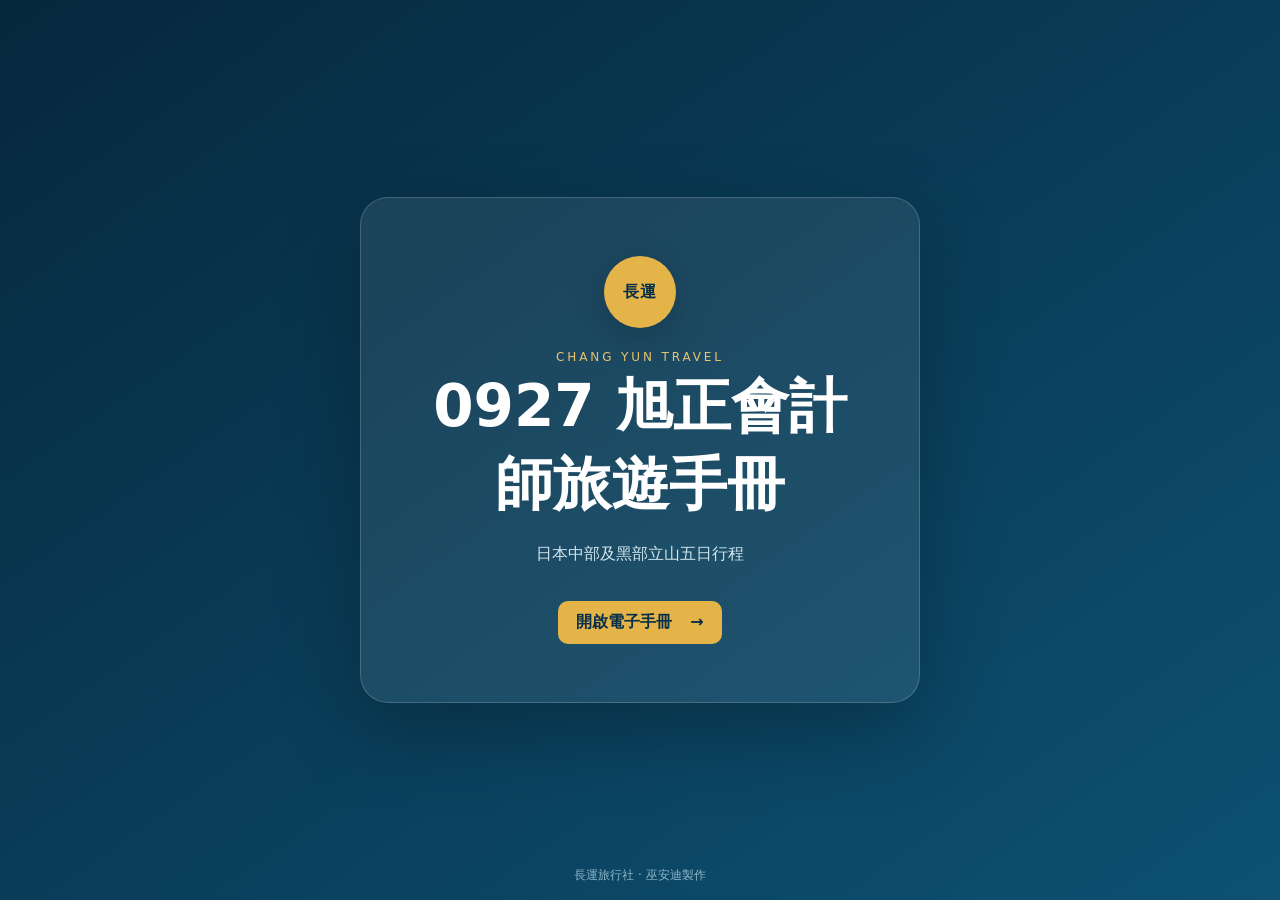
<file: index.html>
<!doctype html>
<html lang="zh-Hant">
<head>
  <meta charset="utf-8">
  <meta name="viewport" content="width=device-width,initial-scale=1,viewport-fit=cover">
  <meta name="theme-color" content="#082f49">
  <title>長運旅行社｜電子旅遊手冊</title>
  <link rel="stylesheet" href="assets/css/app.css">
</head>
<body>
  <main class="landing">
    <section class="landing-card">
      <div class="brand-mark">長運</div>
      <p class="eyebrow">CHANG YUN TRAVEL</p>
      <h1>0927 旭正會計師旅遊手冊</h1>
      <p>日本中部及黑部立山五日行程</p>
      <a class="demo-link" href="books/0927/">開啟電子手冊 <span aria-hidden="true">→</span></a>
    </section>
    <footer>長運旅行社 · 巫安迪製作</footer>
  </main>
</body>
</html>
</file>
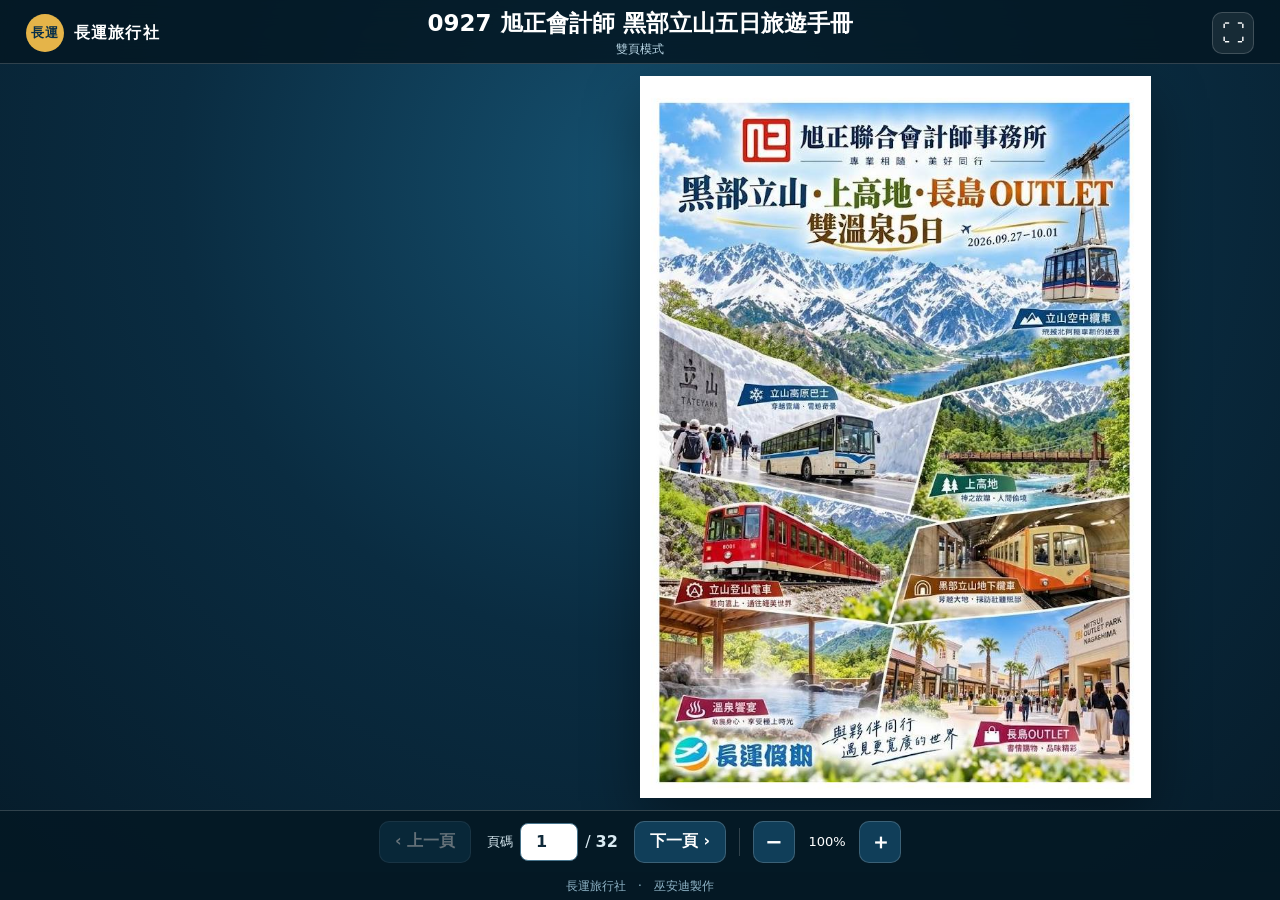
<file: books/0927/index.html>
<!doctype html>
<html lang="zh-Hant">
<head>
  <meta charset="utf-8">
  <meta name="viewport" content="width=device-width,initial-scale=1,maximum-scale=5,viewport-fit=cover">
  <meta name="theme-color" content="#082f49">
  <title>0927 旭正會計師 黑部立山五日旅遊手冊｜長運旅行社</title>
  <!-- Inline reader styles allow the cover to paint without a stylesheet request. -->
  <style>:root{--navy:#082f49;--navy2:#0c4a6e;--gold:#e5b449;--paper:#fffdf8;--ink:#102a3a;--muted:#6b7d87;--line:rgba(255,255,255,.18);font-family:"Noto Sans TC","Microsoft JhengHei",system-ui,sans-serif;color:var(--ink)}*{box-sizing:border-box}html,body{height:100%;margin:0}button,input{font:inherit}.reader-page{overflow:hidden;background:#071c2a}.app{height:100%;display:grid;grid-template-rows:64px minmax(0,1fr) 62px 28px;background:radial-gradient(circle at 50% 20%,#15506f 0,#0a2c41 48%,#061b29 100%);color:#fff}.topbar{display:grid;grid-template-columns:minmax(180px,1fr) minmax(220px,2fr) minmax(48px,1fr);align-items:center;padding:8px clamp(12px,2vw,28px);border-bottom:1px solid var(--line);background:rgba(4,24,36,.86);backdrop-filter:blur(12px);z-index:20}.brand{display:flex;align-items:center;gap:10px;font-weight:700;letter-spacing:.08em}.brand-mark{display:grid;place-items:center;width:72px;height:72px;border-radius:50%;background:var(--gold);color:var(--navy);font-weight:900;letter-spacing:.08em;box-shadow:0 10px 35px rgba(0,0,0,.18)}.brand-mark.small{width:38px;height:38px;font-size:13px;box-shadow:none}.book-heading{text-align:center;min-width:0}.book-heading h1{margin:0;font-size:clamp(16px,2vw,23px);white-space:nowrap;overflow:hidden;text-overflow:ellipsis}.book-heading span{display:block;margin-top:2px;color:#bad7e7;font-size:12px}.icon-button{justify-self:end;width:42px;height:42px;border:1px solid var(--line);border-radius:10px;background:rgba(255,255,255,.08);color:#fff;font-size:23px;cursor:pointer}.viewer-shell{position:relative;display:grid;place-items:center;overflow:auto;padding:12px}.zoom-stage{display:grid;place-items:center;min-width:100%;min-height:100%}.book{transition:transform .2s ease;filter:drop-shadow(0 22px 28px rgba(0,0,0,.36))}.loading-card,.error-card{position:absolute;z-index:10;display:flex;flex-direction:column;align-items:center;gap:10px;max-width:420px;padding:28px;border:1px solid var(--line);border-radius:18px;background:rgba(5,31,46,.92);box-shadow:0 18px 60px rgba(0,0,0,.3);text-align:center}.loading-card strong,.error-card strong{font-size:18px}.loading-card span:last-child,.error-card p{color:#c1d8e5;margin:0;line-height:1.6}.spinner{width:34px;height:34px;border:3px solid rgba(255,255,255,.2);border-top-color:var(--gold);border-radius:50%;animation:spin .8s linear infinite}@keyframes spin{to{transform:rotate(360deg)}}.error-card button,.demo-link{border:0;border-radius:10px;background:var(--gold);color:var(--navy);padding:11px 18px;font-weight:800;cursor:pointer}.toolbar{display:flex;align-items:center;justify-content:center;gap:8px;padding:8px 12px;border-top:1px solid var(--line);background:rgba(4,24,36,.92);z-index:20}.toolbar button{height:42px;padding:0 15px;border:1px solid var(--line);border-radius:10px;background:#103e59;color:#fff;cursor:pointer;font-weight:700}.toolbar button:hover:not(:disabled){background:#175575}.toolbar button:disabled{opacity:.38;cursor:not-allowed}.toolbar button.compact{width:42px;padding:0;font-size:21px}.page-control{display:flex;align-items:center;gap:7px;padding:0 8px;color:#d9eaf2}.page-control label{font-size:13px}.page-control input{width:58px;height:38px;border:1px solid #47748c;border-radius:8px;background:#fff;color:var(--ink);text-align:center;font-weight:800}.separator{width:1px;height:28px;background:var(--line);margin:0 5px}#zoom-value{min-width:48px;text-align:center;font-size:13px}.reader-footer{display:flex;align-items:center;justify-content:center;gap:12px;color:#8fb4c7;background:#041824;font-size:12px}.reader-footer span+span:before{content:"·";margin-right:12px}.landing{min-height:100%;display:grid;place-items:center;padding:28px;background:linear-gradient(145deg,#06283d,#0d5173);color:#fff}.landing-card{width:min(560px,100%);padding:clamp(32px,6vw,58px);border:1px solid rgba(255,255,255,.18);border-radius:28px;background:rgba(255,255,255,.08);box-shadow:0 30px 80px rgba(0,0,0,.25);text-align:center}.landing .brand-mark{margin:auto}.landing .eyebrow{margin:22px 0 4px;color:#e8c36e;font-size:12px;letter-spacing:.24em}.landing h1{margin:0;font-size:clamp(34px,7vw,58px)}.landing p:not(.eyebrow){color:#d1e5ee;line-height:1.8}.demo-link{display:inline-flex;gap:18px;margin-top:16px;text-decoration:none}.landing footer{position:fixed;bottom:16px;color:#8eb6c8;font-size:12px}[hidden]{display:none!important}@media(max-width:700px){.app{grid-template-rows:56px minmax(0,1fr) 58px 24px}.topbar{grid-template-columns:48px minmax(0,1fr) 48px;padding:6px 8px}.brand>span:last-child{display:none}.brand-mark.small{width:36px;height:36px}.book-heading h1{font-size:16px}.viewer-shell{padding:7px}.toolbar{gap:5px;padding:6px}.toolbar button{height:40px;padding:0 12px}.toolbar button span,.page-control label,.separator{display:none}.toolbar button.compact{width:38px}.page-control{gap:4px;padding:0}.page-control input{width:50px;height:36px}.reader-footer{font-size:11px}}@media(max-width:390px){#zoom-value{display:none}.toolbar button{padding:0 10px}.toolbar button.compact{width:34px}}
.cover-preview{position:absolute;inset:12px 12px 46px;display:grid;place-items:center;margin:0;z-index:1}.cover-preview picture{display:contents}.cover-preview img{display:block;width:100%;height:100%;min-height:0;object-fit:contain;filter:drop-shadow(0 12px 20px #0005)}.app[aria-busy="true"] .zoom-stage{visibility:hidden}.app[aria-busy="true"] .loading-card{bottom:6px;max-width:calc(100% - 16px);padding:7px 12px;border-radius:8px;pointer-events:none}.app[aria-busy="true"] .loading-card .spinner,.app[aria-busy="true"] .loading-card strong{display:none}.app[aria-busy="true"] .loading-card span:last-child{font-size:12px}.error-card{z-index:12}</style>
</head>
<body class="reader-page">
  <div id="app" class="app" aria-busy="true">
    <header class="topbar">
      <div class="brand"><span class="brand-mark small">長運</span><span id="company">長運旅行社</span></div>
      <div class="book-heading"><h1 id="book-title">0927 旭正會計師 黑部立山五日旅遊手冊</h1><span id="mode-label">載入中</span></div>
      <button id="fullscreen" class="icon-button" type="button" title="全螢幕" aria-label="全螢幕">⛶</button>
    </header>
    <section id="viewer-shell" class="viewer-shell">
      <figure id="cover-preview" class="cover-preview" aria-label="手冊封面">
        <picture>
          <source media="(max-width: 700px)" type="image/webp" srcset="pages/mobile/page-01.webp">
          <img src="pages/page-01.jpg" width="745" height="1053" alt="0927 旭正會計師 黑部立山五日旅遊手冊封面" fetchpriority="high" loading="eager">
        </picture>
      </figure>
      <div id="loading" class="loading-card" role="status"><span class="spinner"></span><strong id="loading-title">正在開啟旅遊手冊</strong><span id="loading-detail">封面可先閱讀，正在準備翻頁…</span></div>
      <div id="error" class="error-card" hidden><strong>無法開啟手冊</strong><p id="error-message"></p><button id="retry" type="button">重新載入</button></div>
      <div id="zoom-stage" class="zoom-stage"><div id="book" class="book" aria-label="PDF 電子翻頁書"></div></div>
    </section>
    <nav class="toolbar" aria-label="電子書控制列">
      <button id="prev" type="button" disabled aria-label="上一頁">‹ <span>上一頁</span></button>
      <div class="page-control"><label for="page-input">頁碼</label><input id="page-input" type="number" disabled min="1" value="1" inputmode="numeric"><span>/ <b id="page-total">32</b></span></div>
      <button id="next" type="button" disabled aria-label="下一頁"><span>下一頁</span> ›</button>
      <span class="separator" aria-hidden="true"></span>
      <button id="zoom-out" class="compact" type="button" aria-label="縮小">−</button>
      <output id="zoom-value" aria-live="polite">100%</output>
      <button id="zoom-in" class="compact" type="button" aria-label="放大">＋</button>
    </nav>
    <footer class="reader-footer"><span id="footer-company">長運旅行社</span><span id="author">巫安迪製作</span></footer>
  </div>
  <noscript>翻頁功能需要 JavaScript，也可<a href="book.pdf">開啟完整 PDF 手冊</a>。</noscript>
  <script defer src="../../vendor/pageflip/page-flip.browser.js"></script>
  <script defer src="../../assets/js/app.js?v=20260919-fast4"></script>
</body>
</html>
</file>
<file: assets/css/app.css>
:root{--navy:#082f49;--navy2:#0c4a6e;--gold:#e5b449;--paper:#fffdf8;--ink:#102a3a;--muted:#6b7d87;--line:rgba(255,255,255,.18);font-family:"Noto Sans TC","Microsoft JhengHei",system-ui,sans-serif;color:var(--ink)}*{box-sizing:border-box}html,body{height:100%;margin:0}button,input{font:inherit}.reader-page{overflow:hidden;background:#071c2a}.app{height:100%;display:grid;grid-template-rows:64px minmax(0,1fr) 62px 28px;background:radial-gradient(circle at 50% 20%,#15506f 0,#0a2c41 48%,#061b29 100%);color:#fff}.topbar{display:grid;grid-template-columns:minmax(180px,1fr) minmax(220px,2fr) minmax(48px,1fr);align-items:center;padding:8px clamp(12px,2vw,28px);border-bottom:1px solid var(--line);background:rgba(4,24,36,.86);backdrop-filter:blur(12px);z-index:20}.brand{display:flex;align-items:center;gap:10px;font-weight:700;letter-spacing:.08em}.brand-mark{display:grid;place-items:center;width:72px;height:72px;border-radius:50%;background:var(--gold);color:var(--navy);font-weight:900;letter-spacing:.08em;box-shadow:0 10px 35px rgba(0,0,0,.18)}.brand-mark.small{width:38px;height:38px;font-size:13px;box-shadow:none}.book-heading{text-align:center;min-width:0}.book-heading h1{margin:0;font-size:clamp(16px,2vw,23px);white-space:nowrap;overflow:hidden;text-overflow:ellipsis}.book-heading span{display:block;margin-top:2px;color:#bad7e7;font-size:12px}.icon-button{justify-self:end;width:42px;height:42px;border:1px solid var(--line);border-radius:10px;background:rgba(255,255,255,.08);color:#fff;font-size:23px;cursor:pointer}.viewer-shell{position:relative;display:grid;place-items:center;overflow:auto;padding:12px}.zoom-stage{display:grid;place-items:center;min-width:100%;min-height:100%}.book{transition:transform .2s ease;filter:drop-shadow(0 22px 28px rgba(0,0,0,.36))}.loading-card,.error-card{position:absolute;z-index:10;display:flex;flex-direction:column;align-items:center;gap:10px;max-width:420px;padding:28px;border:1px solid var(--line);border-radius:18px;background:rgba(5,31,46,.92);box-shadow:0 18px 60px rgba(0,0,0,.3);text-align:center}.loading-card strong,.error-card strong{font-size:18px}.loading-card span:last-child,.error-card p{color:#c1d8e5;margin:0;line-height:1.6}.spinner{width:34px;height:34px;border:3px solid rgba(255,255,255,.2);border-top-color:var(--gold);border-radius:50%;animation:spin .8s linear infinite}@keyframes spin{to{transform:rotate(360deg)}}.error-card button,.demo-link{border:0;border-radius:10px;background:var(--gold);color:var(--navy);padding:11px 18px;font-weight:800;cursor:pointer}.toolbar{display:flex;align-items:center;justify-content:center;gap:8px;padding:8px 12px;border-top:1px solid var(--line);background:rgba(4,24,36,.92);z-index:20}.toolbar button{height:42px;padding:0 15px;border:1px solid var(--line);border-radius:10px;background:#103e59;color:#fff;cursor:pointer;font-weight:700}.toolbar button:hover:not(:disabled){background:#175575}.toolbar button:disabled{opacity:.38;cursor:not-allowed}.toolbar button.compact{width:42px;padding:0;font-size:21px}.page-control{display:flex;align-items:center;gap:7px;padding:0 8px;color:#d9eaf2}.page-control label{font-size:13px}.page-control input{width:58px;height:38px;border:1px solid #47748c;border-radius:8px;background:#fff;color:var(--ink);text-align:center;font-weight:800}.separator{width:1px;height:28px;background:var(--line);margin:0 5px}#zoom-value{min-width:48px;text-align:center;font-size:13px}.reader-footer{display:flex;align-items:center;justify-content:center;gap:12px;color:#8fb4c7;background:#041824;font-size:12px}.reader-footer span+span:before{content:"·";margin-right:12px}.landing{min-height:100%;display:grid;place-items:center;padding:28px;background:linear-gradient(145deg,#06283d,#0d5173);color:#fff}.landing-card{width:min(560px,100%);padding:clamp(32px,6vw,58px);border:1px solid rgba(255,255,255,.18);border-radius:28px;background:rgba(255,255,255,.08);box-shadow:0 30px 80px rgba(0,0,0,.25);text-align:center}.landing .brand-mark{margin:auto}.landing .eyebrow{margin:22px 0 4px;color:#e8c36e;font-size:12px;letter-spacing:.24em}.landing h1{margin:0;font-size:clamp(34px,7vw,58px)}.landing p:not(.eyebrow){color:#d1e5ee;line-height:1.8}.demo-link{display:inline-flex;gap:18px;margin-top:16px;text-decoration:none}.landing footer{position:fixed;bottom:16px;color:#8eb6c8;font-size:12px}[hidden]{display:none!important}@media(max-width:700px){.app{grid-template-rows:56px minmax(0,1fr) 58px 24px}.topbar{grid-template-columns:48px minmax(0,1fr) 48px;padding:6px 8px}.brand>span:last-child{display:none}.brand-mark.small{width:36px;height:36px}.book-heading h1{font-size:16px}.viewer-shell{padding:7px}.toolbar{gap:5px;padding:6px}.toolbar button{height:40px;padding:0 12px}.toolbar button span,.page-control label,.separator{display:none}.toolbar button.compact{width:38px}.page-control{gap:4px;padding:0}.page-control input{width:50px;height:36px}.reader-footer{font-size:11px}}@media(max-width:390px){#zoom-value{display:none}.toolbar button{padding:0 10px}.toolbar button.compact{width:34px}}
</file>
